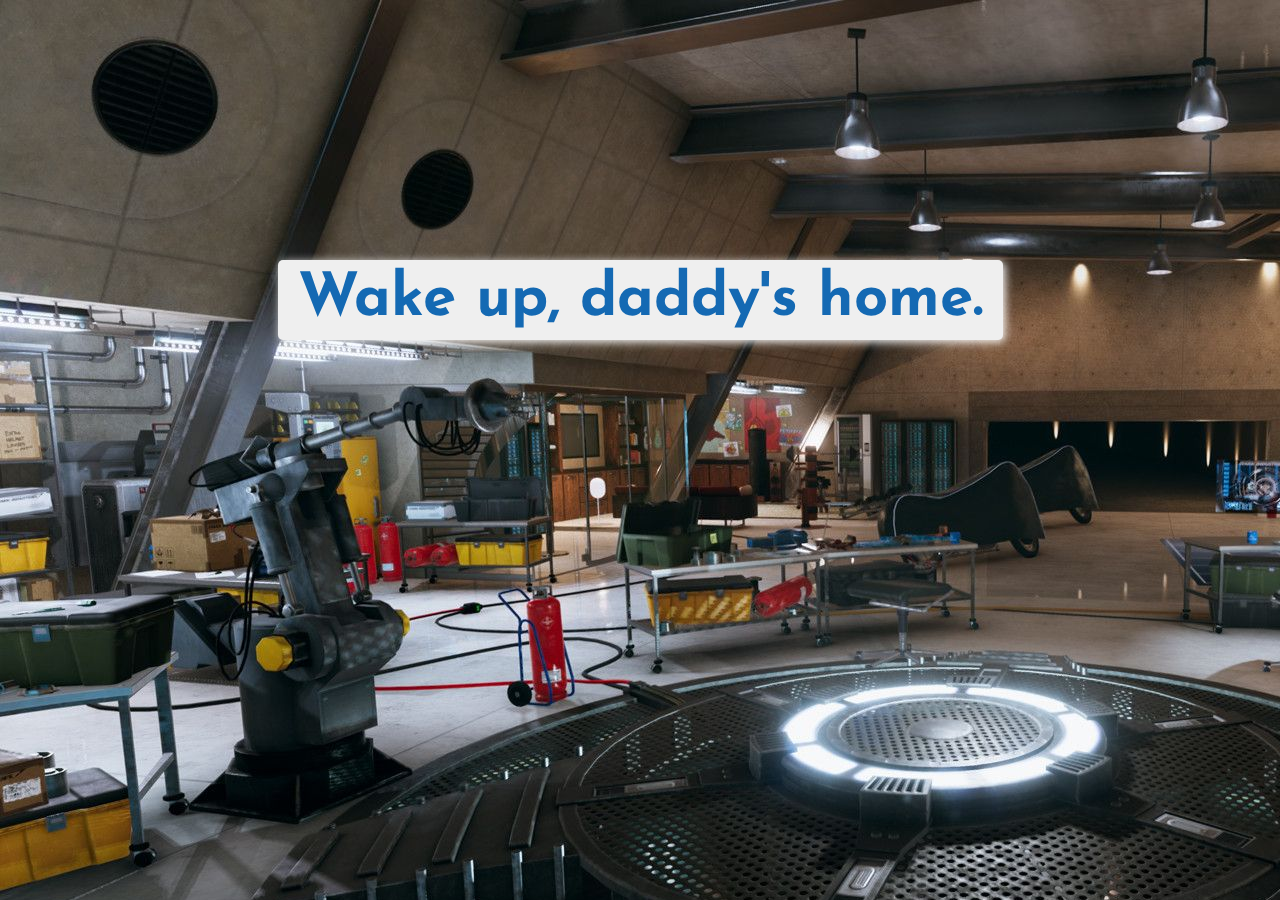
<file: index.html>
<!DOCTYPE html>
<html lang="en">
<head>
    <meta charset="UTF-8">
    <meta name="viewport" content="width=device-width, initial-scale=1.0">
    <title>Document</title>
    <link rel="stylesheet" href="style.css">
</head>
<body>

        <img id="logo1" src="iron man home GIF.gif" alt="">
        <img id="logo" src="iron man marvel GIF.gif" alt="">
        <!-- <h1>Hi , I'm <span>Jarvis</span> Your <span>Virtual Assistant</span></h1> -->
        <div id="main">
            <div id="myCircle">
              <div id="mainCircle">
                <div class="circle"></div>
                <div ="circle1"></div>
                <p id="mainText"><span id="content"></span></p>
              </div>
            </div>
          </div>
        <button id="btn">Wake up, daddy's home.</button>

    <script src="test2.js"></script> 
    <!-- <script src="https://unpkg.com/@dotlottie/player-component@2.7.12/dist/dotlottie-player.mjs" type="module"></script>
<dotlottie-player src="https://lottie.host/e8e4da27-927d-4a8d-8dd6-7d7f62ab8ded/kQGGOxuVRa.lottie" background="transparent" speed="1" style="width: 300px; height: 300px" loop autoplay></dotlottie-player> -->
   


<!-- what comes in the content of script tag??? -->
</body>
</html>
</file>
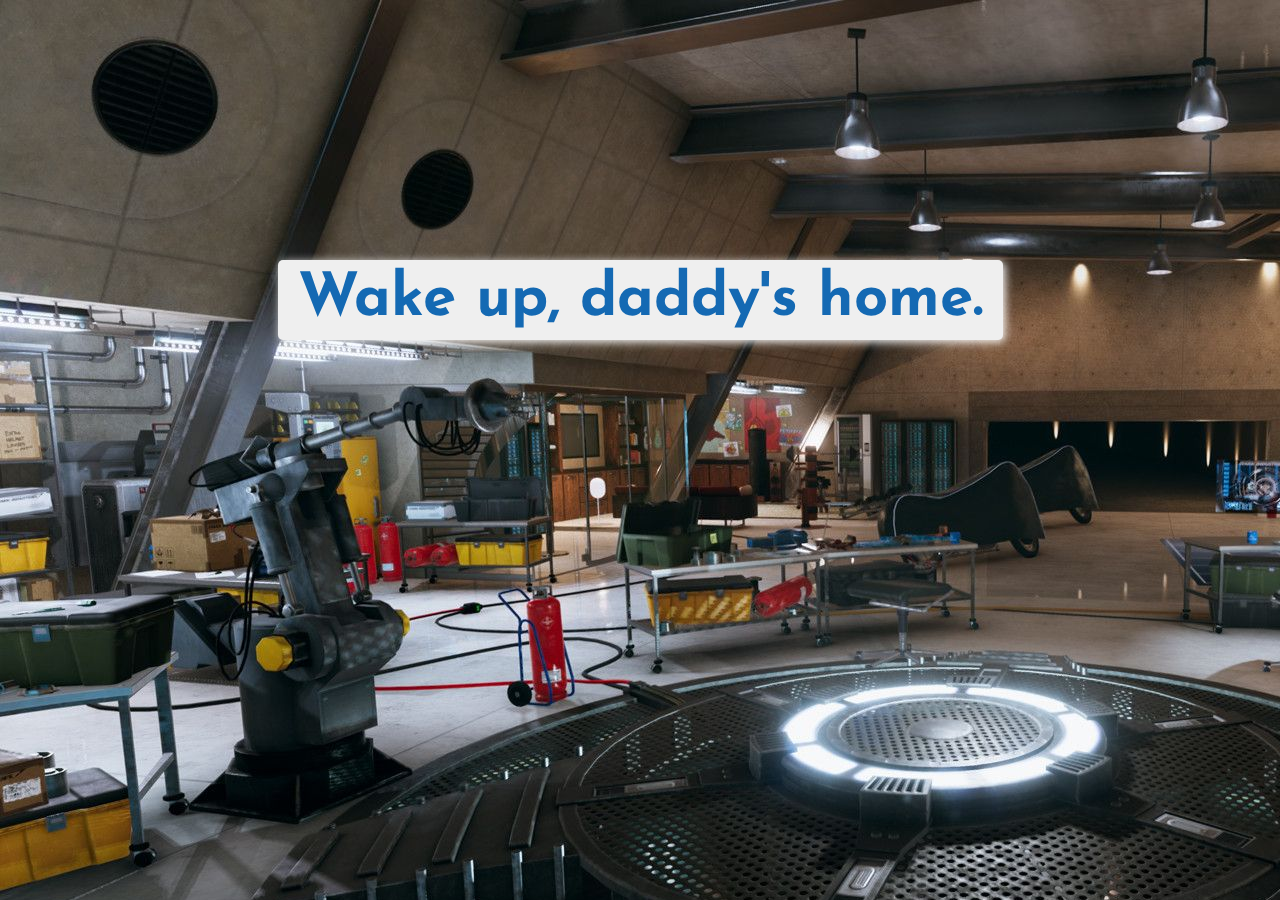
<file: test2.htm>
<!DOCTYPE html>
<html lang="en">
<head>
    <meta charset="UTF-8">
    <meta name="viewport" content="width=device-width, initial-scale=1.0">
    <title>Document</title>
    <link rel="stylesheet" href="style.css">
</head>
<body>

        <img id="logo1" src="iron man home GIF.gif" alt="">
        <img id="logo" src="iron man marvel GIF.gif" alt="">
        <!-- <h1>Hi , I'm <span>Jarvis</span> Your <span>Virtual Assistant</span></h1> -->
        <div id="main">
            <div id="myCircle">
              <div id="mainCircle">
                <div class="circle"></div>
                <div ="circle1"></div>
                <p id="mainText"><span id="content"></span></p>
              </div>
            </div>
          </div>
        <button id="btn">Wake up, daddy's home.</button>

    <script src="test2.js"></script> 
    <!-- <script src="https://unpkg.com/@dotlottie/player-component@2.7.12/dist/dotlottie-player.mjs" type="module"></script>
<dotlottie-player src="https://lottie.host/e8e4da27-927d-4a8d-8dd6-7d7f62ab8ded/kQGGOxuVRa.lottie" background="transparent" speed="1" style="width: 300px; height: 300px" loop autoplay></dotlottie-player> -->
   


<!-- what comes in the content of script tag??? -->
</body>
</html>
</file>
<file: style.css>
@import url('https://fonts.googleapis.com/css2?family=Josefin+Sans:ital,wght@0,100..700;1,100..700&display=swap');

*{
    margin: 0;
    padding: 0;
    box-sizing: border-box;
}
body{
    width: 100%;
    height: 100vh;
    display: flex;
    flex-direction: column;
    justify-content: center;
    align-items: center;
    gap: 30px;
    background-color: black;
}
#logo{
    width: 600px;
    margin-top: 5%;
    display: none;
    box-shadow: 5px 5px 20px rgb(255, 255, 255);
    border-radius: 10px;
}
#logo1{
  width: 1000px;
  border-radius: 10px;
  margin-top: 5%;
  display: none;
  box-shadow: 5px 5px 20px rgb(255, 255, 255);
}
h1{
    color: aliceblue;
    /* font-family: ; */
    font-size: 30px;
}
#name{
    color: red;
    font-size: 45px;
}
#va{
    color: blue;
    font-size: 45px;
}
#main{
    width: 150px;
    display: none;
}
#btn{
    /* width: 400px; */
    position: absolute;

  

    /* background: linear-gradient(to right,red,blue); */
    padding: 10px 20px;
    display: flex;/*why???? ====> svg img bhi hai na...*/
    align-items: center;
    justify-content: center; 
    font-family: "Josefin Sans", sans-serif;
    font-weight: 900;
    gap: 10px;
    font-size: 60px;
    margin-top: -300px;
    border-radius: 5px;
    color: rgb(20, 105, 179);
    box-shadow: 2px 2px 10px rgb(255, 255, 255);
    border: none;/*accha button ka border htadia*/
    cursor: pointer;
    transition: 0.5s all;

}
#btn:hover{
  /* width: 500px; */
    box-shadow:10px 10px 50px rgb(20, 105, 179);
    letter-spacing: 2px; /*okay okayyyy*/
}
#btn img{
    width: 30px;
}
* {
    padding: 0;
    margin: 0;
  }
  
  body {
    /* background-color: #171717;
    color: #2187e7; */
    background-image: url('wp13917731-tony-stark-house-wallpapers copy.jpg');
  }
  
  #main {
    margin-top:10% ;
    display: table;
    height: 100vh;
    width: 100%;
  }
  
  #myCircle {
    display: table-cell;
    /* vertical-align: middle; */
  }
  
  #mainCircle {
    position: relative;
    max-width: 300px; /* <<<<<< Change this to resize everything */
    max-height: 300px;
    margin: auto;
  }
  
  #mainText {
    position: absolute;
    top: 50%;
    left: 50%;
    transform: translate(-50%, -50%);
    text-align: center;
    color: #ccc;
    font-size: 20px;
    font-family: "Josefin Sans", sans-serif;
    font-weight: 300;
    animation: fade 1s infinite linear;
    z-index: 2;
    pointer-events: none;
  }
  
  .circle {
    background-color: transparent;
    border: 5px solid rgba(0, 183, 229, 0.9); 
    border-right: 5px solid transparent;
    border-left: 5px solid transparent;
    border-radius: 50%;
    box-shadow: 0 0 75px #2187e7;
    width: 300px;
    height: 300px;
    margin: 0 auto;
    animation: spinPulse 2s infinite ease-in-out;
  }
  
  .circle1 {
    background-color: transparent;
    border: 5px solid rgba(0, 183, 229, 0.9);
    border-left: 5px solid transparent;
    border-right: 5px solid transparent;
    border-radius: 50%;
    box-shadow: 0 0 100px #2187e7;
    width: 250px;
    height: 250px;
    position: absolute;
    top: 25px;
    left: 25px;
    animation: spinoffPulse 4s infinite linear;
    z-index: 1;
  }
  
  /* Animations */
  @keyframes spinPulse {
    0% {
      transform: scale(1.1);
    }
    70% {
      transform: scale(0.98);
    }
    100% {
      transform: scale(1.1);
    }
  }
  
  @keyframes spinoffPulse {
    0% {
      transform: rotate(0deg) scale(1);
    }
    10% {
      transform: rotate(90deg);
    }
    20% {
      transform: rotate(-90deg) scale(1.05);
    }
    40% {
      transform: rotate(180deg) scale(0.9);
    }
    70% {
      transform: rotate(-180deg) scale(1.05);
    }
    100% {
      transform: rotate(360deg) scale(1);
    }
  }
  
  @keyframes fade {
    0% { opacity: 1; }
    50% { opacity: 0; }
    100% { opacity: 1; }
  }

  @keyframes pulseLoop {
    0%, 100% { transform: scale(1); opacity: 1; }
    50% { transform: scale(1.1); opacity: 0.8; }
  }
  #btn {
    animation: pulseLoop 1.2s infinite ease-in-out;
  }
</file>
